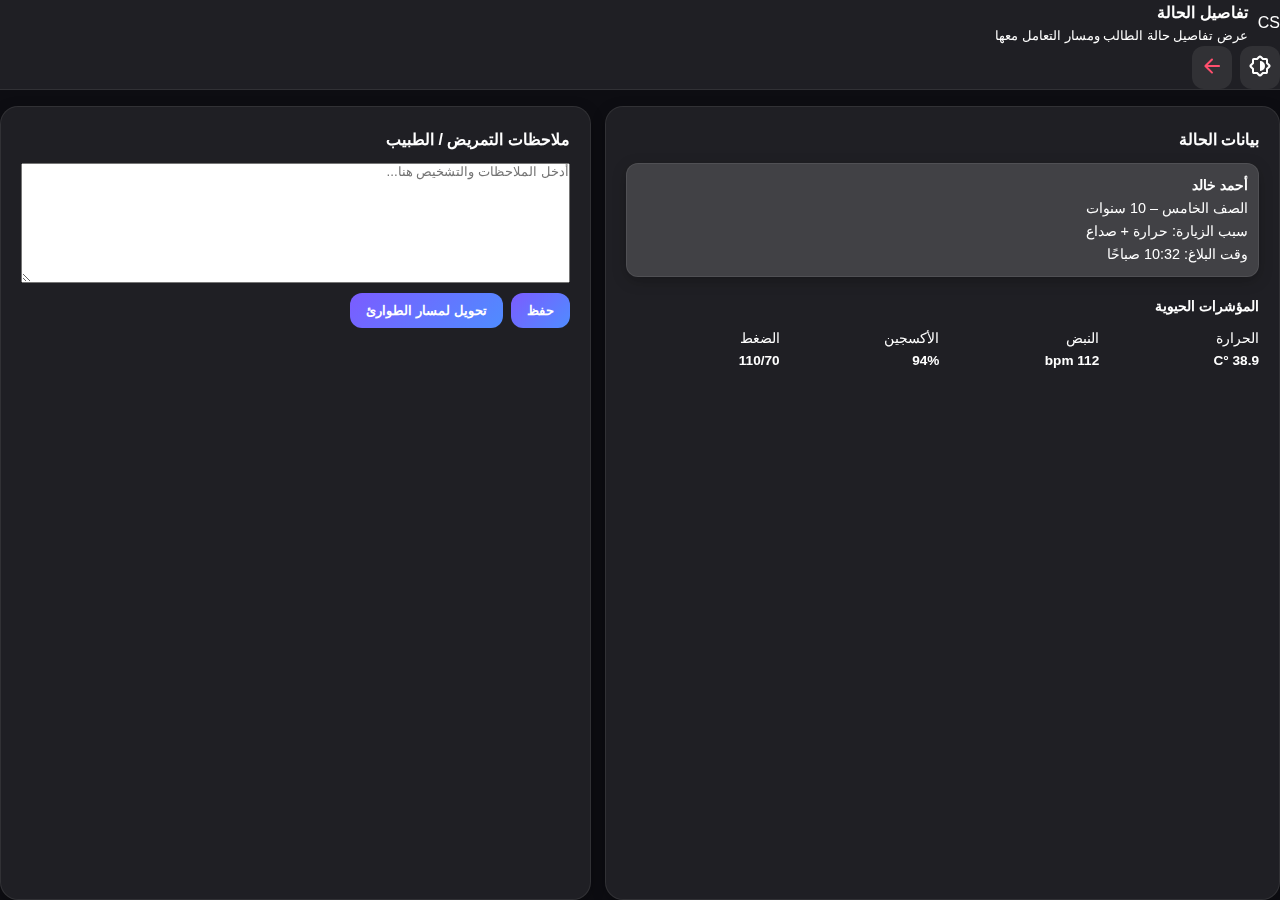
<file: case-details.html>
<!DOCTYPE html>
<html lang="ar" dir="rtl" data-theme="dark">
<head>
  <meta charset="UTF-8" />
  <meta name="viewport" content="width=device-width, initial-scale=1.0">
  <title>تفاصيل الحالة – العيادة المدرسية الذكية</title>

  <link href="https://fonts.googleapis.com/css2?family=Material+Symbols+Rounded" rel="stylesheet" />
  <link rel="stylesheet" href="assets/css/style.css" />
</head>

<body data-page="case-details">
  <div class="app-shell fade-in" style="min-height:100vh;display:flex;flex-direction:column;gap:16px;">

    <header class="app-header">
      <div style="display:flex;align-items:center;gap:10px;">
        <div class="brand-mark">CS</div>
        <div>
          <div style="font-weight:600;">تفاصيل الحالة</div>
          <div class="text-soft" style="font-size:0.8rem;">
            عرض تفاصيل حالة الطالب ومسار التعامل معها
          </div>
        </div>
      </div>

      <div style="display:flex;align-items:center;gap:8px;">
        <button class="icon-btn" id="theme-toggle">
          <span class="material-symbols-rounded">brightness_6</span>
        </button>
        <button class="icon-btn danger" onclick="back()">
          <span class="material-symbols-rounded">arrow_back</span>
        </button>
      </div>
    </header>

    <main style="flex:1;display:grid;grid-template-columns:1.6fr 1.4fr;gap:14px;">

      <section class="glass card" style="display:flex;flex-direction:column;gap:10px;">
        <h2 style="font-size:1rem;">بيانات الحالة</h2>
        <div class="glass" style="padding:10px;border-radius:var(--radius-md);font-size:0.9rem;">
          <strong>أحمد خالد</strong><br>
          <span class="text-soft">الصف الخامس – 10 سنوات</span><br>
          <span class="text-soft">سبب الزيارة: حرارة + صداع</span><br>
          <span class="text-soft">وقت البلاغ: 10:32 صباحًا</span>
        </div>

        <h3 style="font-size:0.9rem;margin-top:8px;">المؤشرات الحيوية</h3>
        <div style="display:grid;grid-template-columns:repeat(4,1fr);gap:6px;font-size:0.85rem;">
          <div>الحرارة<br><strong>38.9 °C</strong></div>
          <div>النبض<br><strong>112 bpm</strong></div>
          <div>الأكسجين<br><strong>94%</strong></div>
          <div>الضغط<br><strong>110/70</strong></div>
        </div>
      </section>

      <section class="glass card" style="display:flex;flex-direction:column;gap:10px;">
        <h2 style="font-size:1rem;">ملاحظات التمريض / الطبيب</h2>
        <textarea id="diagnosis" class="glass-input" style="height:120px;" placeholder="أدخل الملاحظات والتشخيص هنا..."></textarea>
        <div style="display:flex;gap:8px;flex-wrap:wrap;">
          <button class="primary-btn" onclick="caseDetails.saveDiagnosis()">حفظ</button>
          <button class="primary-btn danger" onclick="go('emergency-flow.html')">تحويل لمسار الطوارئ</button>
        </div>
      </section>

    </main>

  </div>

  <script src="assets/js/theme.js"></script>
  <script src="assets/js/app.js"></script>
</body>
</html>
</file>
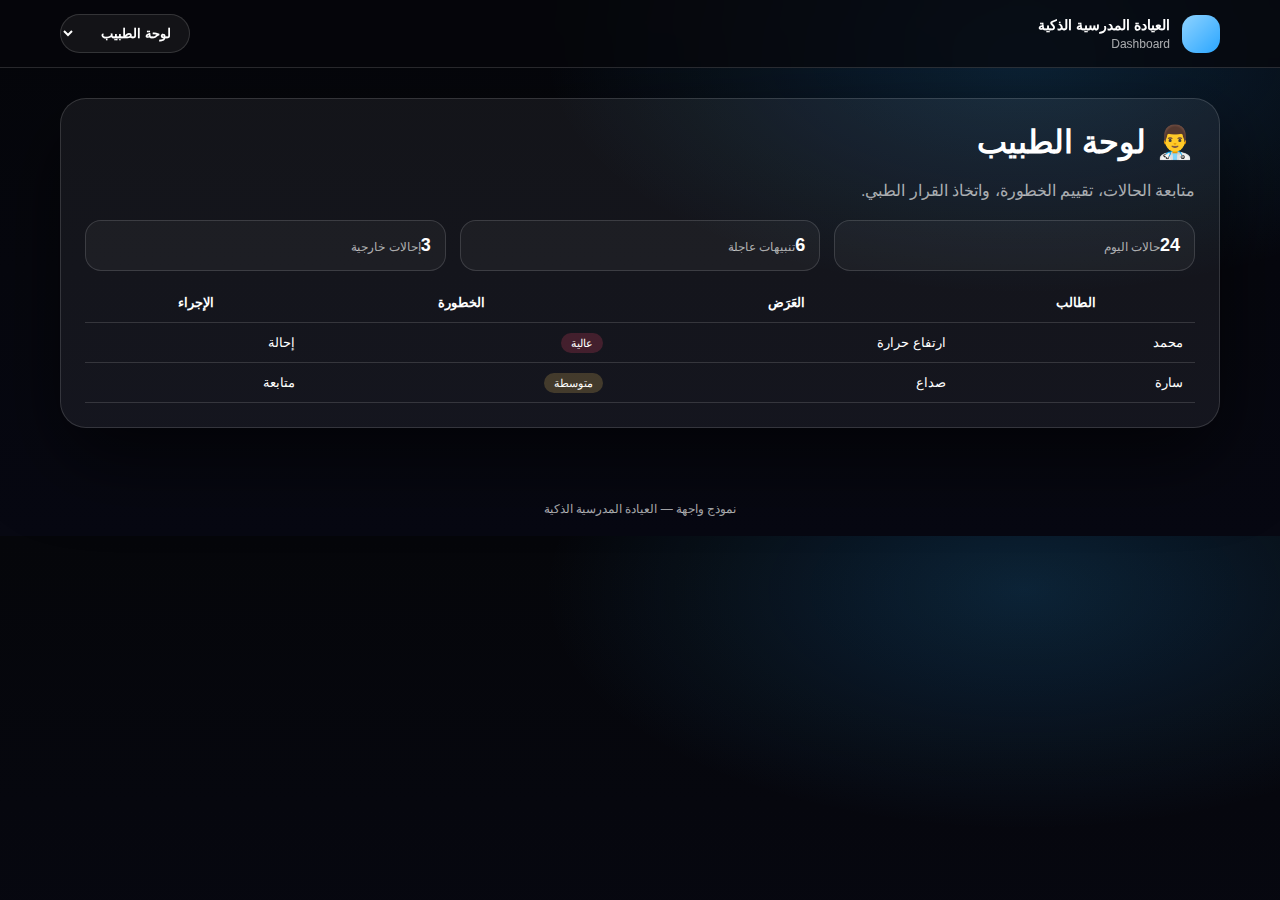
<file: dashboard.html>
<!doctype html>
<html lang="ar" dir="rtl">
<head>
<meta charset="utf-8"/>
<meta name="viewport" content="width=device-width, initial-scale=1"/>
<title>لوحة التحكم — العيادة المدرسية الذكية</title>

<style>
:root{
  --bg:#05060a;
  --glass:rgba(255,255,255,.06);
  --stroke:rgba(255,255,255,.14);
  --txt:#fff;
  --muted:rgba(255,255,255,.65);
  --blue:#2aa6ff;
  --green:#38d989;
  --yellow:#ffd166;
  --red:#ff4d6d;
  --r:18px;
}
*{box-sizing:border-box}
body{
  margin:0;
  font-family:-apple-system,BlinkMacSystemFont,"SF Pro Display","Segoe UI",Tajawal,Arial;
  background:
    radial-gradient(800px 400px at 80% 10%, rgba(42,166,255,.18), transparent 60%),
    linear-gradient(180deg,#05060a,#070812);
  color:var(--txt);
}
header{
  position:sticky;top:0;z-index:10;
  backdrop-filter:blur(14px);
  background:rgba(5,6,10,.7);
  border-bottom:1px solid var(--stroke);
}
.nav{
  max-width:1200px;margin:auto;
  padding:14px 20px;
  display:flex;justify-content:space-between;align-items:center;
}
.brand{display:flex;gap:12px;align-items:center}
.logo{
  width:38px;height:38px;border-radius:14px;
  background:linear-gradient(135deg,#8fd3ff,#2aa6ff);
}
.brand b{font-size:14px}
.brand span{font-size:12px;color:var(--muted)}

.role-switch select{
  padding:10px 14px;
  border-radius:999px;
  border:1px solid var(--stroke);
  background:var(--glass);
  color:white;
  font-weight:600;
}

main{max-width:1200px;margin:auto;padding:30px 20px}

.panel{
  border:1px solid var(--stroke);
  background:var(--glass);
  border-radius:26px;
  padding:24px;
  margin-bottom:24px;
  box-shadow:0 30px 80px rgba(0,0,0,.6);
}

h1{margin:0 0 12px;font-size:32px}
h2{margin:0 0 16px;font-size:20px}
p{color:var(--muted);line-height:1.7}

.stats{
  display:grid;
  grid-template-columns:repeat(auto-fit,minmax(180px,1fr));
  gap:14px;
}
.stat{
  border:1px solid var(--stroke);
  border-radius:16px;
  padding:14px;
  background:rgba(255,255,255,.04);
}
.stat b{font-size:18px}
.stat span{font-size:12px;color:var(--muted)}

.table{
  width:100%;
  border-collapse:collapse;
  margin-top:12px;
}
.table th,.table td{
  padding:12px;
  border-bottom:1px solid var(--stroke);
  font-size:13px;
}
.badge{
  padding:4px 10px;
  border-radius:999px;
  font-size:11px;
}
.low{background:rgba(56,217,137,.2)}
.mid{background:rgba(255,209,102,.2)}
.high{background:rgba(255,77,109,.2)}

.hidden{display:none}

footer{
  text-align:center;
  padding:20px;
  font-size:12px;
  color:var(--muted);
}
</style>
</head>

<body>

<header>
  <div class="nav">
    <div class="brand">
      <div class="logo"></div>
      <div>
        <b>العيادة المدرسية الذكية</b><br>
        <span>Dashboard</span>
      </div>
    </div>

    <div class="role-switch">
      <select id="role" onchange="switchRole()">
        <option value="doctor">لوحة الطبيب</option>
        <option value="admin">لوحة الإدارة</option>
        <option value="parent">لوحة ولي الأمر</option>
      </select>
    </div>
  </div>
</header>

<main>

<!-- Doctor -->
<section id="doctor" class="panel">
  <h1>👨‍⚕️ لوحة الطبيب</h1>
  <p>متابعة الحالات، تقييم الخطورة، واتخاذ القرار الطبي.</p>

  <div class="stats">
    <div class="stat"><b>24</b><span>حالات اليوم</span></div>
    <div class="stat"><b>6</b><span>تنبيهات عاجلة</span></div>
    <div class="stat"><b>3</b><span>إحالات خارجية</span></div>
  </div>

  <table class="table">
    <thead>
      <tr>
        <th>الطالب</th>
        <th>العَرَض</th>
        <th>الخطورة</th>
        <th>الإجراء</th>
      </tr>
    </thead>
    <tbody>
      <tr>
        <td>محمد</td>
        <td>ارتفاع حرارة</td>
        <td><span class="badge high">عالية</span></td>
        <td>إحالة</td>
      </tr>
      <tr>
        <td>سارة</td>
        <td>صداع</td>
        <td><span class="badge mid">متوسطة</span></td>
        <td>متابعة</td>
      </tr>
    </tbody>
  </table>
</section>

<!-- Admin -->
<section id="admin" class="panel hidden">
  <h1>🏫 لوحة الإدارة</h1>
  <p>إحصاءات المدرسة، أداء العيادة، واتخاذ قرارات تشغيلية.</p>

  <div class="stats">
    <div class="stat"><b>1,248</b><span>طلاب المدرسة</span></div>
    <div class="stat"><b>312</b><span>زيارات صحية</span></div>
    <div class="stat"><b>99.9%</b><span>جاهزية النظام</span></div>
  </div>

  <table class="table">
    <thead>
      <tr>
        <th>اليوم</th>
        <th>عدد الحالات</th>
        <th>العاجلة</th>
      </tr>
    </thead>
    <tbody>
      <tr>
        <td>الأحد</td>
        <td>42</td>
        <td>5</td>
      </tr>
      <tr>
        <td>الاثنين</td>
        <td>37</td>
        <td>3</td>
      </tr>
    </tbody>
  </table>
</section>

<!-- Parent -->
<section id="parent" class="panel hidden">
  <h1>👨‍👩‍👧 لوحة ولي الأمر</h1>
  <p>اطمئنان كامل على صحة الابن وتقارير واضحة.</p>

  <div class="stats">
    <div class="stat"><b>سليم</b><span>الحالة العامة</span></div>
    <div class="stat"><b>36.8°</b><span>آخر حرارة</span></div>
    <div class="stat"><b>اليوم</b><span>آخر زيارة</span></div>
  </div>

  <table class="table">
    <thead>
      <tr>
        <th>التاريخ</th>
        <th>السبب</th>
        <th>النتيجة</th>
      </tr>
    </thead>
    <tbody>
      <tr>
        <td>2026/01/25</td>
        <td>صداع</td>
        <td><span class="badge low">مطمئن</span></td>
      </tr>
    </tbody>
  </table>
</section>

</main>

<footer>
  نموذج واجهة — العيادة المدرسية الذكية
</footer>

<script>
function switchRole(){
  const role=document.getElementById("role").value;
  ["doctor","admin","parent"].forEach(r=>{
    document.getElementById(r).classList.add("hidden");
  });
  document.getElementById(role).classList.remove("hidden");
}
</script>

</body>
</html>
</file>
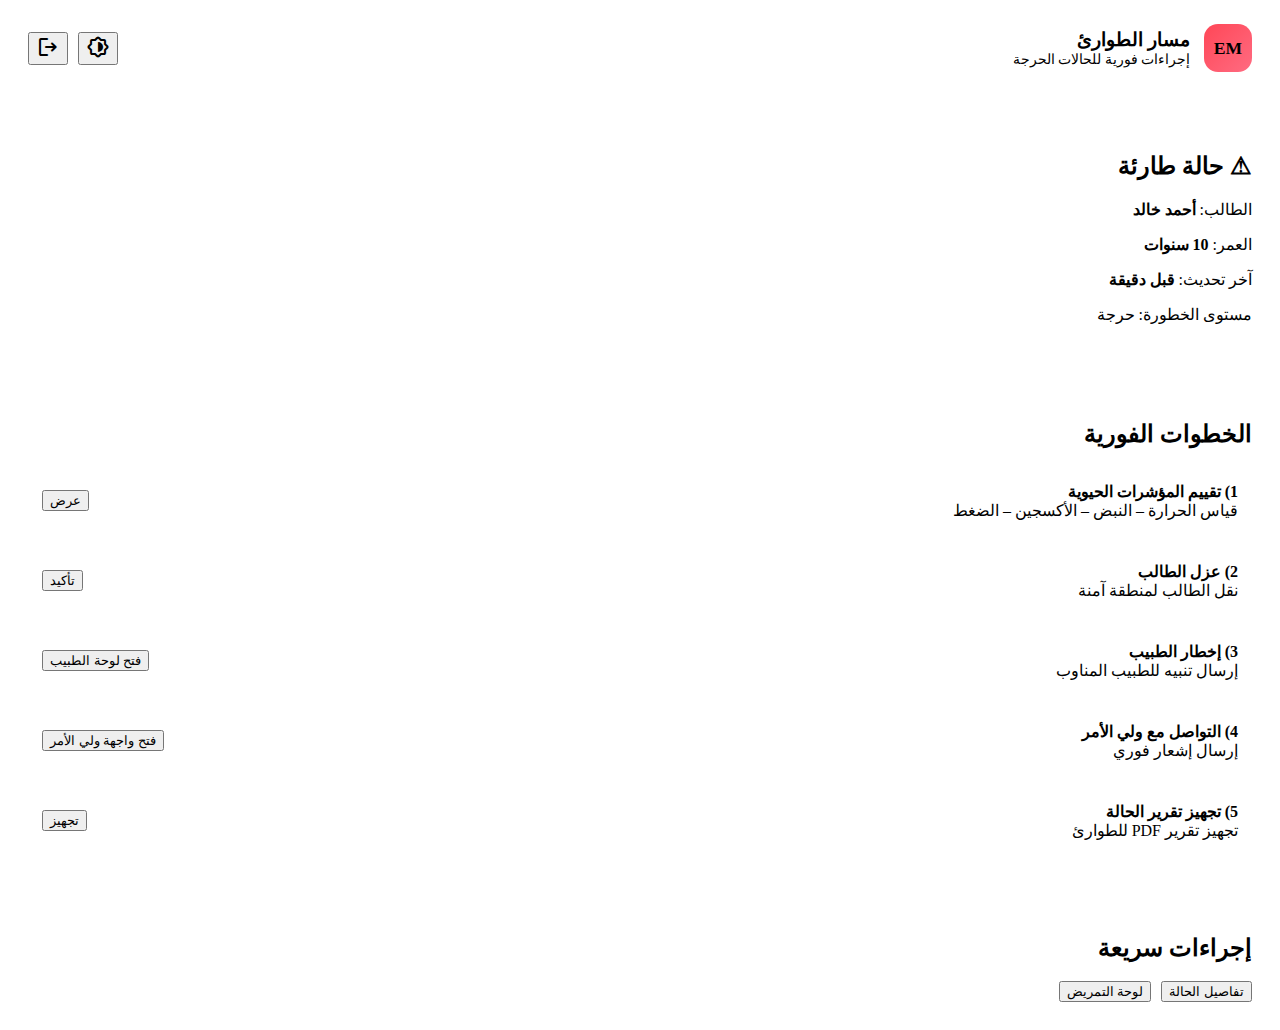
<file: emergency-flow.html>
<!DOCTYPE html>
<html lang="ar" dir="rtl" data-theme="dark">
<head>
  <meta charset="UTF-8" />
  <meta name="viewport" content="width=device-width, initial-scale=1.0">

  <title>مسار الطوارئ – العيادة المدرسية الذكية</title>

  <!-- أيقونات -->
  <link href="https://fonts.googleapis.com/css2?family=Material+Symbols+Rounded" rel="stylesheet" />

  <!-- الثيم العام -->
  <link rel="stylesheet" href="assets/css/global.css" />

  <!-- ستايل مسار الطوارئ -->
  <link rel="stylesheet" href="assets/css/emergency.css" />
</head>

<body>
  <div class="app-shell fade-in">

    <!-- الهيدر -->
    <header class="app-header glass" style="display:flex;justify-content:space-between;align-items:center;padding:16px 20px;margin-bottom:24px;">
      <div class="brand" style="display:flex;align-items:center;gap:14px;">
        <div class="brand-mark" style="
          width:48px;height:48px;border-radius:14px;
          background:linear-gradient(135deg,#ff4757,#ff6b81);
          display:flex;align-items:center;justify-content:center;
          font-weight:700;font-size:1.1rem;">
          EM
        </div>
        <div class="brand-text">
          <div class="brand-title" style="font-size:1.2rem;font-weight:600;">مسار الطوارئ</div>
          <div class="brand-subtitle" style="font-size:0.85rem;color:var(--text-muted);">
            إجراءات فورية للحالات الحرجة
          </div>
        </div>
      </div>

      <div style="display:flex;align-items:center;gap:10px;">
        <button id="theme-toggle" class="icon-btn">
          <span class="material-symbols-rounded">brightness_6</span>
        </button>

        <button class="icon-btn danger" onclick="home()">
          <span class="material-symbols-rounded">logout</span>
        </button>
      </div>
    </header>

    <!-- المحتوى الرئيسي -->
    <main class="fade-in" style="display:flex;flex-direction:column;gap:20px;">

      <!-- تنبيه رئيسي -->
      <section class="glass card" style="padding:20px;border-right:4px solid var(--danger);">
        <h2 style="color:var(--danger);">⚠ حالة طارئة</h2>
        <p>الطالب: <strong>أحمد خالد</strong></p>
        <p>العمر: <strong>10 سنوات</strong></p>
        <p>آخر تحديث: <strong>قبل دقيقة</strong></p>
        <p>مستوى الخطورة: <span class="badge badge-critical">حرجة</span></p>
      </section>

      <!-- خطوات الطوارئ -->
      <section class="glass card" style="padding:20px;">
        <h2>الخطوات الفورية</h2>

        <div style="display:flex;flex-direction:column;gap:14px;margin-top:14px;">

          <div class="glass" style="padding:14px;border-radius:var(--radius-md);display:flex;justify-content:space-between;align-items:center;">
            <div>
              <strong>1) تقييم المؤشرات الحيوية</strong><br>
              <span class="text-muted">قياس الحرارة – النبض – الأكسجين – الضغط</span>
            </div>
            <button class="primary-btn" onclick="go('case-details.html')">عرض</button>
          </div>

          <div class="glass" style="padding:14px;border-radius:var(--radius-md);display:flex;justify-content:space-between;align-items:center;">
            <div>
              <strong>2) عزل الطالب</strong><br>
              <span class="text-muted">نقل الطالب لمنطقة آمنة</span>
            </div>
            <button class="primary-btn" onclick="alert('تم تأكيد العزل')">تأكيد</button>
          </div>

          <div class="glass" style="padding:14px;border-radius:var(--radius-md);display:flex;justify-content:space-between;align-items:center;">
            <div>
              <strong>3) إخطار الطبيب</strong><br>
              <span class="text-muted">إرسال تنبيه للطبيب المناوب</span>
            </div>
            <button class="primary-btn" onclick="go('doctor.html')">فتح لوحة الطبيب</button>
          </div>

          <div class="glass" style="padding:14px;border-radius:var(--radius-md);display:flex;justify-content:space-between;align-items:center;">
            <div>
              <strong>4) التواصل مع ولي الأمر</strong><br>
              <span class="text-muted">إرسال إشعار فوري</span>
            </div>
            <button class="primary-btn" onclick="go('parent.html')">فتح واجهة ولي الأمر</button>
          </div>

          <div class="glass" style="padding:14px;border-radius:var(--radius-md);display:flex;justify-content:space-between;align-items:center;">
            <div>
              <strong>5) تجهيز تقرير الحالة</strong><br>
              <span class="text-muted">تجهيز تقرير PDF للطوارئ</span>
            </div>
            <button class="primary-btn" onclick="alert('تم تجهيز التقرير')">تجهيز</button>
          </div>

        </div>
      </section>

      <!-- إجراءات سريعة -->
      <section class="glass card" style="padding:20px;">
        <h2>إجراءات سريعة</h2>

        <div style="display:flex;gap:10px;margin-top:12px;">
          <button class="primary-btn" onclick="go('case-details.html')">تفاصيل الحالة</button>
          <button class="primary-btn" onclick="go('nurse-dashboard.html')">لوحة التمريض</button>
</file>
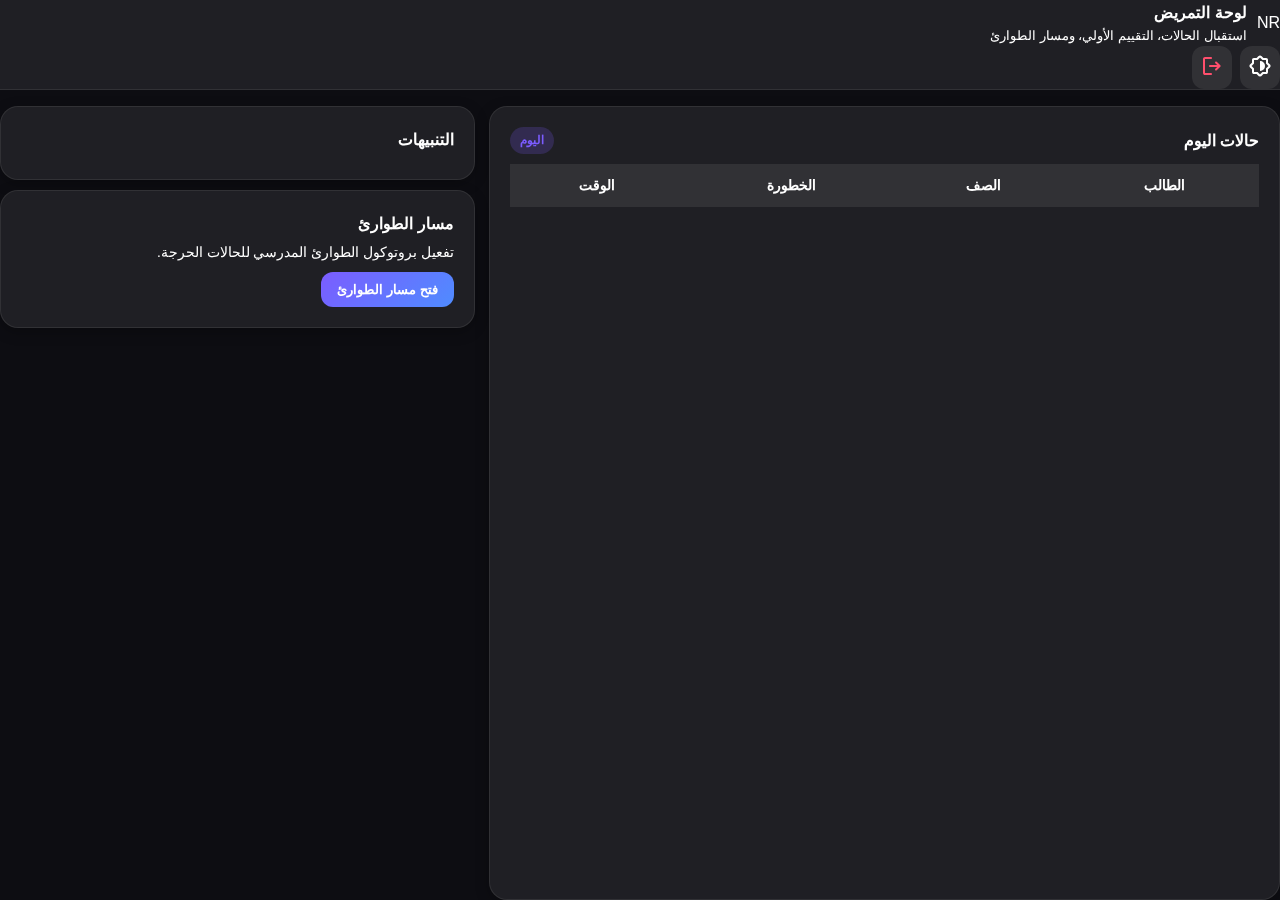
<file: nurse-dashboard.html>
<!DOCTYPE html>
<html lang="ar" dir="rtl" data-theme="dark">
<head>
  <meta charset="UTF-8" />
  <meta name="viewport" content="width=device-width, initial-scale=1.0">
  <title>لوحة التمريض – العيادة المدرسية الذكية</title>

  <link href="https://fonts.googleapis.com/css2?family=Material+Symbols+Rounded" rel="stylesheet" />
  <link rel="stylesheet" href="assets/css/style.css" />
</head>

<body data-page="nurse-dashboard">
  <div class="app-shell fade-in" style="min-height:100vh;display:flex;flex-direction:column;gap:16px;">

    <header class="app-header">
      <div style="display:flex;align-items:center;gap:10px;">
        <div class="brand-mark">NR</div>
        <div>
          <div style="font-weight:600;">لوحة التمريض</div>
          <div class="text-soft" style="font-size:0.8rem;">
            استقبال الحالات، التقييم الأولي، ومسار الطوارئ
          </div>
        </div>
      </div>

      <div style="display:flex;align-items:center;gap:8px;">
        <button class="icon-btn" id="theme-toggle">
          <span class="material-symbols-rounded">brightness_6</span>
        </button>
        <button class="icon-btn danger" onclick="home()">
          <span class="material-symbols-rounded">logout</span>
        </button>
      </div>
    </header>

    <main style="flex:1;display:grid;grid-template-columns:2fr 1.2fr;gap:14px;">

      <section class="glass card" style="display:flex;flex-direction:column;gap:10px;">
        <div style="display:flex;justify-content:space-between;align-items:center;">
          <h2 style="font-size:1rem;">حالات اليوم</h2>
          <span class="badge badge-normal">اليوم</span>
        </div>

        <div class="table-wrapper">
          <table>
            <thead>
              <tr>
                <th>الطالب</th>
                <th>الصف</th>
                <th>الخطورة</th>
                <th>الوقت</th>
              </tr>
            </thead>
            <tbody id="cases-body">
              <!-- من JS -->
            </tbody>
          </table>
        </div>
      </section>

      <section style="display:flex;flex-direction:column;gap:10px;">

        <div class="glass card">
          <h2 style="font-size:1rem;margin-bottom:6px;">التنبيهات</h2>
          <div id="alerts-list" style="display:flex;flex-direction:column;gap:6px;">
            <!-- من JS -->
          </div>
        </div>

        <div class="glass card">
          <h2 style="font-size:1rem;margin-bottom:6px;">مسار الطوارئ</h2>
          <p class="text-soft" style="font-size:0.85rem;">
            تفعيل بروتوكول الطوارئ المدرسي للحالات الحرجة.
          </p>
          <button class="primary-btn" style="margin-top:8px;" onclick="go('emergency-flow.html')">
            فتح مسار الطوارئ
          </button>
        </div>

      </section>

    </main>

  </div>

  <script src="assets/js/theme.js"></script>
  <script src="assets/js/app.js"></script>
</body>
</html>
</file>
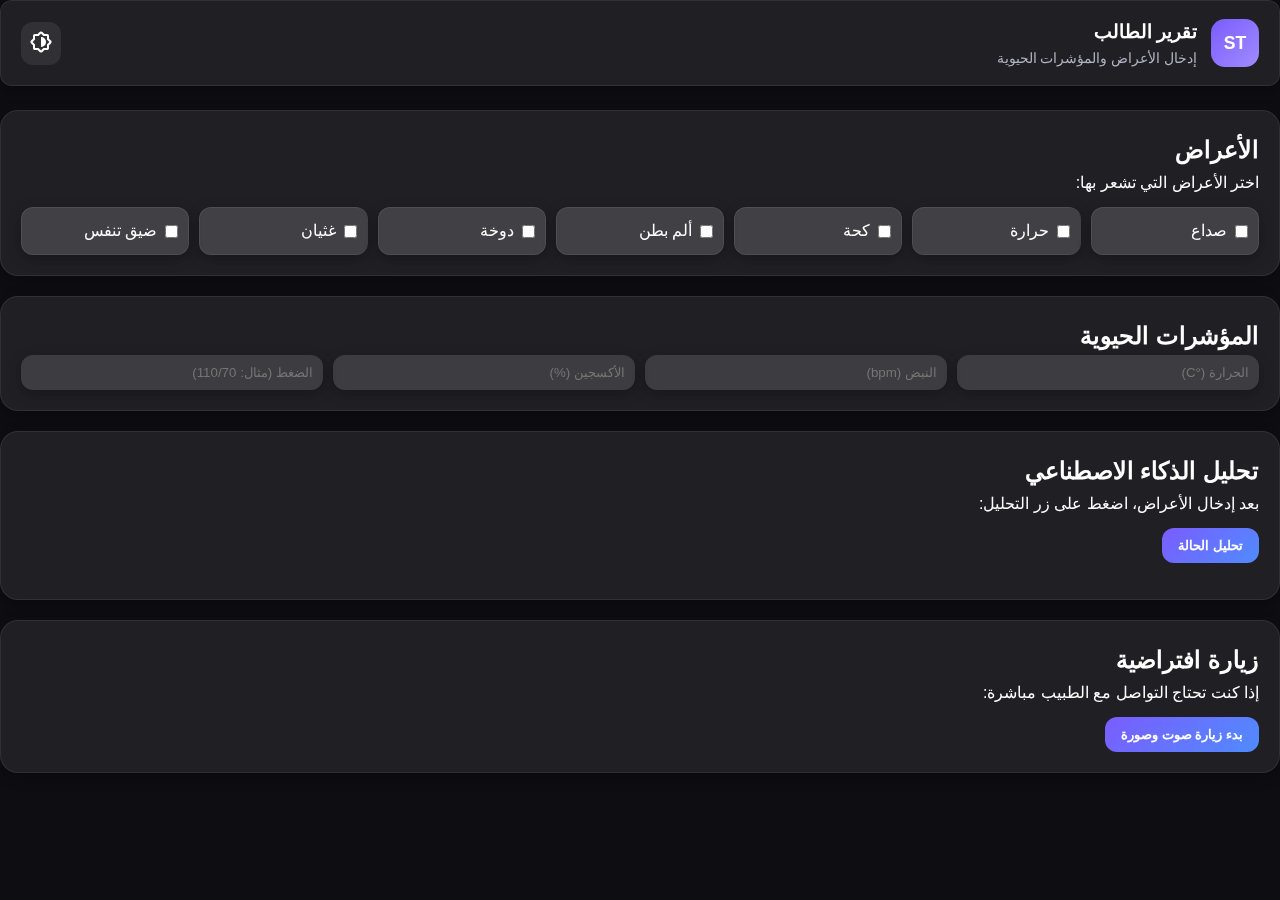
<file: student-profile.html>
<!DOCTYPE html>
<html lang="ar" dir="rtl" data-theme="dark">
<head>
  <meta charset="UTF-8" />
  <meta name="viewport" content="width=device-width, initial-scale=1.0">
  <title>تقرير الطالب – العيادة المدرسية الذكية</title>

  <link href="https://fonts.googleapis.com/css2?family=Material+Symbols+Rounded" rel="stylesheet" />
  <link rel="stylesheet" href="assets/css/style.css" />
</head>

<body data-page="student-self">
  <div class="app-shell fade-in">

    <header class="app-header glass" style="display:flex;justify-content:space-between;align-items:center;padding:16px 20px;margin-bottom:24px;">
      <div class="brand" style="display:flex;align-items:center;gap:14px;">
        <div class="brand-mark" style="
          width:48px;height:48px;border-radius:14px;
          background:linear-gradient(135deg,#7b5cff,#a08cff);
          display:flex;align-items:center;justify-content:center;
          font-weight:700;font-size:1.1rem;">
          ST
        </div>
        <div class="brand-text">
          <div class="brand-title" style="font-size:1.2rem;font-weight:600;">تقرير الطالب</div>
          <div class="brand-subtitle" style="font-size:0.85rem;color:var(--text-muted);">
            إدخال الأعراض والمؤشرات الحيوية
          </div>
        </div>
      </div>

      <button id="theme-toggle" class="icon-btn">
        <span class="material-symbols-rounded">brightness_6</span>
      </button>
    </header>

    <main style="display:flex;flex-direction:column;gap:20px;">

      <!-- الأعراض -->
      <section class="glass card" style="padding:20px;">
        <h2>الأعراض</h2>
        <p>اختر الأعراض التي تشعر بها:</p>

        <div class="symptom-grid">
          <label class="glass symptom">
            <input type="checkbox" value="صداع">
            صداع
          </label>

          <label class="glass symptom">
            <input type="checkbox" value="حرارة">
            حرارة
          </label>

          <label class="glass symptom">
            <input type="checkbox" value="كحة">
            كحة
          </label>

          <label class="glass symptom">
            <input type="checkbox" value="ألم بطن">
            ألم بطن
          </label>

          <label class="glass symptom">
            <input type="checkbox" value="دوخة">
            دوخة
          </label>

          <label class="glass symptom">
            <input type="checkbox" value="غثيان">
            غثيان
          </label>

          <label class="glass symptom">
            <input type="checkbox" value="ضيق تنفس">
            ضيق تنفس
          </label>
        </div>
      </section>

      <!-- المؤشرات الحيوية -->
      <section class="glass card" style="padding:20px;">
        <h2>المؤشرات الحيوية</h2>

        <div class="vitals-grid">
          <input class="glass" id="temp" type="number" placeholder="الحرارة (°C)">
          <input class="glass" id="pulse" type="number" placeholder="النبض (bpm)">
          <input class="glass" id="oxygen" type="number" placeholder="الأكسجين (%)">
          <input class="glass" id="bp" type="text" placeholder="الضغط (مثال: 110/70)">
        </div>
      </section>

      <!-- تحليل AI -->
      <section class="glass card" style="padding:20px;">
        <h2>تحليل الذكاء الاصطناعي</h2>
        <p>بعد إدخال الأعراض، اضغط على زر التحليل:</p>

        <button class="primary-btn" style="margin-top:12px;" onclick="studentSelfReport.analyzeSymptoms()">
          تحليل الحالة
        </button>

        <div id="ai-result" style="margin-top:16px;font-size:1rem;color:var(--text-main);"></div>
      </section>

      <!-- زيارة افتراضية -->
      <section class="glass card" style="padding:20px;">
        <h2>زيارة افتراضية</h2>
        <p>إذا كنت تحتاج التواصل مع الطبيب مباشرة:</p>

        <button class="primary-btn" style="margin-top:12px;" onclick="studentSelfReport.startVirtualVisit()">
          بدء زيارة صوت وصورة
        </button>
      </section>

    </main>

  </div>

  <script src="assets/js/app.js"></script>
</body>
</html>
</file>
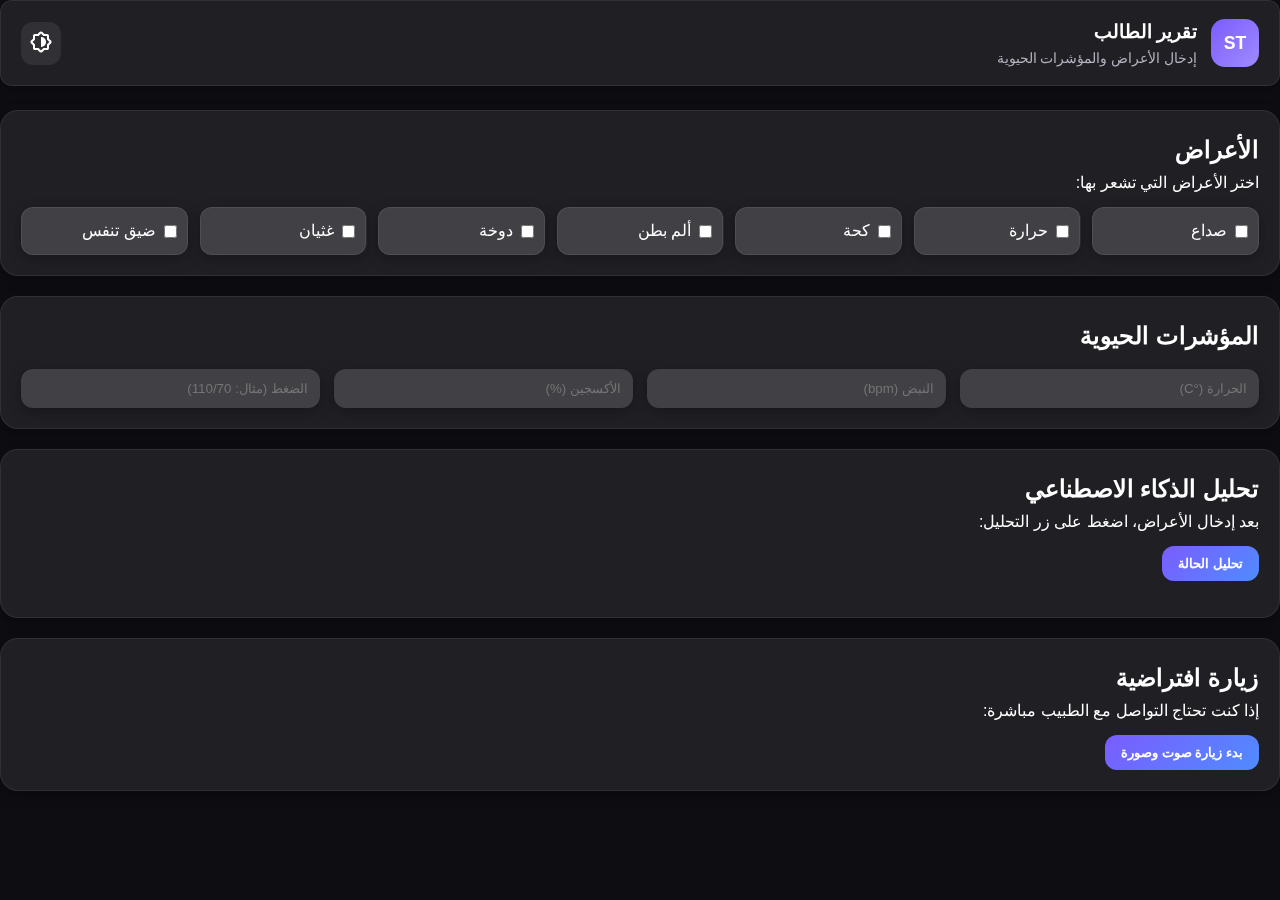
<file: student-self-report.html>
<!DOCTYPE html>
<html lang="ar" dir="rtl" data-theme="dark">
<head>
  <meta charset="UTF-8" />
  <meta name="viewport" content="width=device-width, initial-scale=1.0">

  <title>تقرير الطالب – العيادة المدرسية الذكية</title>

  <link href="https://fonts.googleapis.com/css2?family=Material+Symbols+Rounded" rel="stylesheet" />
  <link rel="stylesheet" href="assets/css/style.css" />
</head>

<body data-page="student-self">

  <div class="app-shell fade-in">

    <!-- الهيدر -->
    <header class="app-header glass" style="display:flex;justify-content:space-between;align-items:center;padding:16px 20px;margin-bottom:24px;">
      <div class="brand" style="display:flex;align-items:center;gap:14px;">
        <div class="brand-mark" style="
          width:48px;height:48px;border-radius:14px;
          background:linear-gradient(135deg,#7b5cff,#a08cff);
          display:flex;align-items:center;justify-content:center;
          font-weight:700;font-size:1.1rem;">
          ST
        </div>
        <div class="brand-text">
          <div class="brand-title" style="font-size:1.2rem;font-weight:600;">تقرير الطالب</div>
          <div class="brand-subtitle" style="font-size:0.85rem;color:var(--text-muted);">
            إدخال الأعراض والمؤشرات الحيوية
          </div>
        </div>
      </div>

      <button id="theme-toggle" class="icon-btn">
        <span class="material-symbols-rounded">brightness_6</span>
      </button>
    </header>

    <!-- المحتوى -->
    <main style="display:flex;flex-direction:column;gap:20px;">

      <!-- الأعراض -->
      <section class="glass card" style="padding:20px;">
        <h2>الأعراض</h2>
        <p>اختر الأعراض التي تشعر بها:</p>

        <div style="display:grid;grid-template-columns:repeat(auto-fit,minmax(160px,1fr));gap:12px;margin-top:12px;">
          <label class="glass symptom">
            <input type="checkbox" value="صداع">
            صداع
          </label>

          <label class="glass symptom">
            <input type="checkbox" value="حرارة">
            حرارة
          </label>

          <label class="glass symptom">
            <input type="checkbox" value="كحة">
            كحة
          </label>

          <label class="glass symptom">
            <input type="checkbox" value="ألم بطن">
            ألم بطن
          </label>

          <label class="glass symptom">
            <input type="checkbox" value="دوخة">
            دوخة
          </label>

          <label class="glass symptom">
            <input type="checkbox" value="غثيان">
            غثيان
          </label>

          <label class="glass symptom">
            <input type="checkbox" value="ضيق تنفس">
            ضيق تنفس
          </label>
        </div>
      </section>

      <!-- المؤشرات الحيوية -->
      <section class="glass card" style="padding:20px;">
        <h2>المؤشرات الحيوية</h2>

        <div style="display:grid;grid-template-columns:repeat(auto-fit,minmax(200px,1fr));gap:14px;margin-top:14px;">
          <input class="glass" id="temp" type="number" placeholder="الحرارة (°C)" style="padding:12px;border-radius:var(--radius-md);border:none;">
          <input class="glass" id="pulse" type="number" placeholder="النبض (bpm)" style="padding:12px;border-radius:var(--radius-md);border:none;">
          <input class="glass" id="oxygen" type="number" placeholder="الأكسجين (%)" style="padding:12px;border-radius:var(--radius-md);border:none;">
          <input class="glass" id="bp" type="text" placeholder="الضغط (مثال: 110/70)" style="padding:12px;border-radius:var(--radius-md);border:none;">
        </div>
      </section>

      <!-- تحليل AI -->
      <section class="glass card" style="padding:20px;">
        <h2>تحليل الذكاء الاصطناعي</h2>
        <p>بعد إدخال الأعراض، اضغط على زر التحليل:</p>

        <button class="primary-btn" style="margin-top:12px;" onclick="analyzeSymptoms()">
          تحليل الحالة
        </button>

        <div id="ai-result" style="margin-top:16px;font-size:1rem;color:var(--text-main);"></div>
      </section>

      <!-- زيارة افتراضية -->
      <section class="glass card" style="padding:20px;">
        <h2>زيارة افتراضية</h2>
        <p>إذا كنت تحتاج التواصل مع الطبيب مباشرة:</p>

        <button class="primary-btn" style="margin-top:12px;" onclick="startVirtualVisit()">
          بدء زيارة صوت وصورة
        </button>
      </section>

    </main>

  </div>

  <script src="assets/js/app.js"></script>
</body>
</html>
</file>
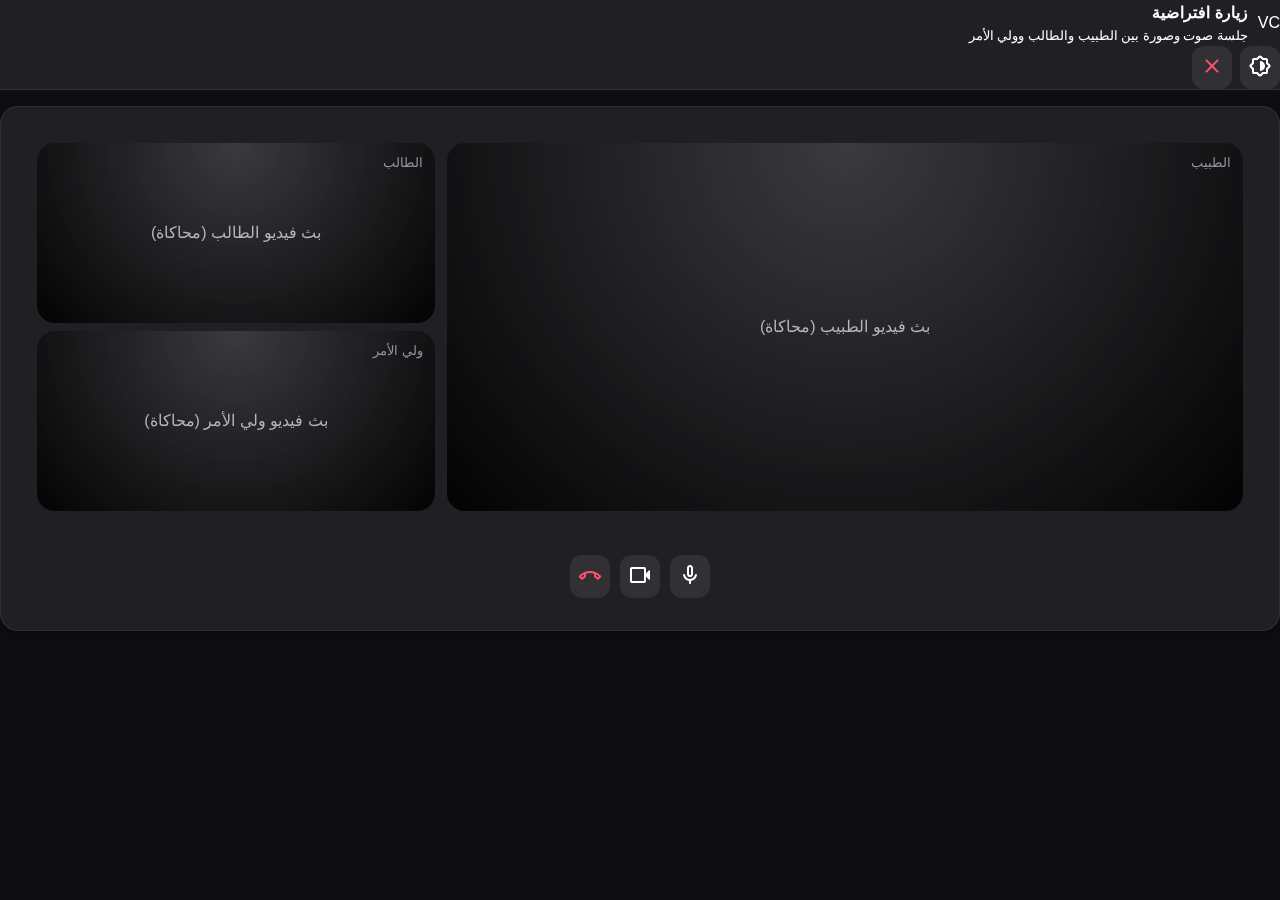
<file: video-call.html>
<!DOCTYPE html>
<html lang="ar" dir="rtl" data-theme="dark">
<head>
  <meta charset="UTF-8" />
  <meta name="viewport" content="width=device-width, initial-scale=1.0">
  <title>زيارة افتراضية – العيادة المدرسية الذكية</title>

  <link href="https://fonts.googleapis.com/css2?family=Material+Symbols+Rounded" rel="stylesheet" />
  <link rel="stylesheet" href="assets/css/style.css" />
</head>

<body data-page="video-call">
  <div class="app-shell fade-in" style="min-height:100vh;display:flex;flex-direction:column;gap:16px;">

    <header class="app-header">
      <div style="display:flex;align-items:center;gap:10px;">
        <div class="brand-mark">VC</div>
        <div>
          <div style="font-weight:600;">زيارة افتراضية</div>
          <div class="text-soft" style="font-size:0.8rem;">
            جلسة صوت وصورة بين الطبيب والطالب وولي الأمر
          </div>
        </div>
      </div>

      <div style="display:flex;align-items:center;gap:8px;">
        <button class="icon-btn" id="theme-toggle">
          <span class="material-symbols-rounded">brightness_6</span>
        </button>
        <button class="icon-btn danger" onclick="back()">
          <span class="material-symbols-rounded">close</span>
        </button>
      </div>
    </header>

    <main class="video-layout glass card">

      <div class="video-main">
        <div class="video-box">
          <div class="video-label">الطبيب</div>
          <span class="text-soft">بث فيديو الطبيب (محاكاة)</span>
        </div>
        <div style="display:flex;flex-direction:column;gap:8px;">
          <div class="video-box self">
            <div class="video-label">الطالب</div>
            <span class="text-soft">بث فيديو الطالب (محاكاة)</span>
          </div>
          <div class="video-box self">
            <div class="video-label">ولي الأمر</div>
            <span class="text-soft">بث فيديو ولي الأمر (محاكاة)</span>
          </div>
        </div>
      </div>

      <div class="video-controls">
        <button class="icon-btn" onclick="videoCall.toggleMic()">
          <span class="material-symbols-rounded">mic</span>
        </button>
        <button class="icon-btn" onclick="videoCall.toggleCam()">
          <span class="material-symbols-rounded">videocam</span>
        </button>
        <button class="icon-btn danger" onclick="videoCall.endCall()">
          <span class="material-symbols-rounded">call_end</span>
        </button>
      </div>

    </main>

  </div>

  <script src="assets/js/theme.js"></script>
  <script src="assets/js/app.js"></script>
</body>
</html>
</file>
<file: assets/css/style.css>
/* ============================================================
   SMART SCHOOL CLINIC — CINEMATIC DARK UI
   Design Tokens + Components + Layout System
============================================================ */

/* ------------------------------
   ROOT VARIABLES (Design Tokens)
------------------------------ */
:root {
  --bg-main: #0d0d12;
  --bg-card: rgba(255, 255, 255, 0.06);
  --bg-glass: rgba(255, 255, 255, 0.08);
  --bg-glass-heavy: rgba(255, 255, 255, 0.12);

  --text-main: #ffffff;
  --text-muted: #b3b3c2;

  --accent: #7b5cff;
  --accent2: #4f8cff;

  --danger: #ff4f6d;
  --warning: #ffb347;
  --success: #4cd964;

  --radius-sm: 6px;
  --radius-md: 12px;
  --radius-lg: 18px;

  --shadow-soft: 0 4px 14px rgba(0,0,0,0.25);
  --shadow-hard: 0 8px 24px rgba(0,0,0,0.45);

  --transition: 0.25s ease;
}

/* ------------------------------
   GLOBAL RESET
------------------------------ */
* {
  margin: 0;
  padding: 0;
  box-sizing: border-box;
  font-family: "Tajawal", sans-serif;
}

body {
  background: var(--bg-main);
  color: var(--text-main);
  line-height: 1.6;
  overflow-x: hidden;
}

a {
  color: var(--accent);
  text-decoration: none;
}

/* ------------------------------
   SCROLLBAR
------------------------------ */
::-webkit-scrollbar {
  width: 8px;
}
::-webkit-scrollbar-thumb {
  background: var(--bg-glass-heavy);
  border-radius: 999px;
}

/* ------------------------------
   GLASS COMPONENT
------------------------------ */
.glass {
  background: var(--bg-glass);
  backdrop-filter: blur(14px);
  -webkit-backdrop-filter: blur(14px);
  border-radius: var(--radius-md);
  border: 1px solid rgba(255,255,255,0.08);
  box-shadow: var(--shadow-soft);
}

/* ------------------------------
   CARD
------------------------------ */
.card {
  padding: 20px;
  border-radius: var(--radius-lg);
}

/* ------------------------------
   BUTTONS
------------------------------ */
.primary-btn {
  background: linear-gradient(135deg, var(--accent), var(--accent2));
  color: #fff;
  padding: 10px 16px;
  border-radius: var(--radius-md);
  border: none;
  cursor: pointer;
  font-weight: 600;
  transition: var(--transition);
}

.primary-btn:hover {
  opacity: 0.85;
}

.icon-btn {
  background: var(--bg-glass);
  border: none;
  padding: 8px;
  border-radius: var(--radius-md);
  cursor: pointer;
  color: var(--text-main);
  transition: var(--transition);
}

.icon-btn:hover {
  background: var(--bg-glass-heavy);
}

.icon-btn.danger {
  color: var(--danger);
}

/* ------------------------------
   BADGES
------------------------------ */
.badge {
  padding: 4px 10px;
  border-radius: 999px;
  font-size: 0.75rem;
  font-weight: 600;
}

.badge-critical {
  background: rgba(255, 79, 109, 0.2);
  color: var(--danger);
}

.badge-warning {
  background: rgba(255, 179, 71, 0.2);
  color: var(--warning);
}

.badge-normal {
  background: rgba(123, 92, 255, 0.2);
  color: var(--accent);
}

/* ------------------------------
   TABLES
------------------------------ */
.table-wrapper {
  overflow-x: auto;
}

table {
  width: 100%;
  border-collapse: collapse;
  font-size: 0.9rem;
}

thead {
  background: rgba(255,255,255,0.08);
}

th, td {
  padding: 10px;
  text-align: center;
}

tbody tr {
  transition: var(--transition);
}

tbody tr:hover {
  background: rgba(255,255,255,0.08);
}

/* ------------------------------
   APP HEADER
------------------------------ */
.app-header {
  background: var(--bg-glass);
  backdrop-filter: blur(14px);
  border-bottom: 1px solid rgba(255,255,255,0.08);
}

/* ------------------------------
   BRAND MARK
------------------------------ */
.brand-mark {
  display: flex;
  align-items: center;
  justify-content: center;
  color: #fff;
}

/* ------------------------------
   SYMPTOMS GRID
------------------------------ */
.symptom-grid {
  display: grid;
  grid-template-columns: repeat(auto-fit, minmax(140px, 1fr));
  gap: 10px;
  margin-top: 12px;
}

.symptom {
  padding: 10px;
  border-radius: var(--radius-md);
  display: flex;
  align-items: center;
  gap: 8px;
  cursor: pointer;
  transition: var(--transition);
}

.symptom input {
  accent-color: var(--accent);
}

.symptom:hover {
  background: rgba(255, 255, 255, 0.12);
}

/* ------------------------------
   VITALS GRID
------------------------------ */
.vitals-grid {
  display: grid;
  grid-template-columns: repeat(auto-fit, minmax(180px, 1fr));
  gap: 10px;
}

.vitals-grid input {
  padding: 10px;
  border-radius: var(--radius-md);
  border: none;
  background: var(--bg-card);
  color: var(--text-main);
}

/* ------------------------------
   VIDEO CALL LAYOUT
------------------------------ */
.video-layout {
  display: flex;
  flex-direction: column;
  gap: 16px;
}

.video-main {
  display: grid;
  grid-template-columns: 2fr 1fr;
  gap: 12px;
  padding: 16px;
}

.video-box {
  background: radial-gradient(circle at top, rgba(255,255,255,0.12), rgba(0,0,0,0.9));
  border-radius: var(--radius-lg);
  position: relative;
  min-height: 260px;
  display: flex;
  align-items: center;
  justify-content: center;
  color: var(--text-muted);
}

.video-box.self {
  min-height: 180px;
}

.video-label {
  position: absolute;
  top: 10px;
  right: 12px;
  font-size: 0.8rem;
  opacity: 0.8;
}

.video-controls {
  display: flex;
  justify-content: center;
  gap: 10px;
  padding: 12px;
}

/* ------------------------------
   FADE ANIMATION
------------------------------ */
.fade-in {
  animation: fadeIn 0.6s ease forwards;
}

@keyframes fadeIn {
  from { opacity: 0; transform: translateY(8px); }
  to { opacity: 1; transform: translateY(0); }
}
</file>
<file: assets/css/global.css>

</file>
<file: assets/css/emergency.css>
/* ================================
   EMERGENCY FLOW CINEMATIC STYLE
   ================================ */

.card {
  border-right: 4px solid var(--danger);
}

.glass strong {
  color: var(--danger);
}
</file>
